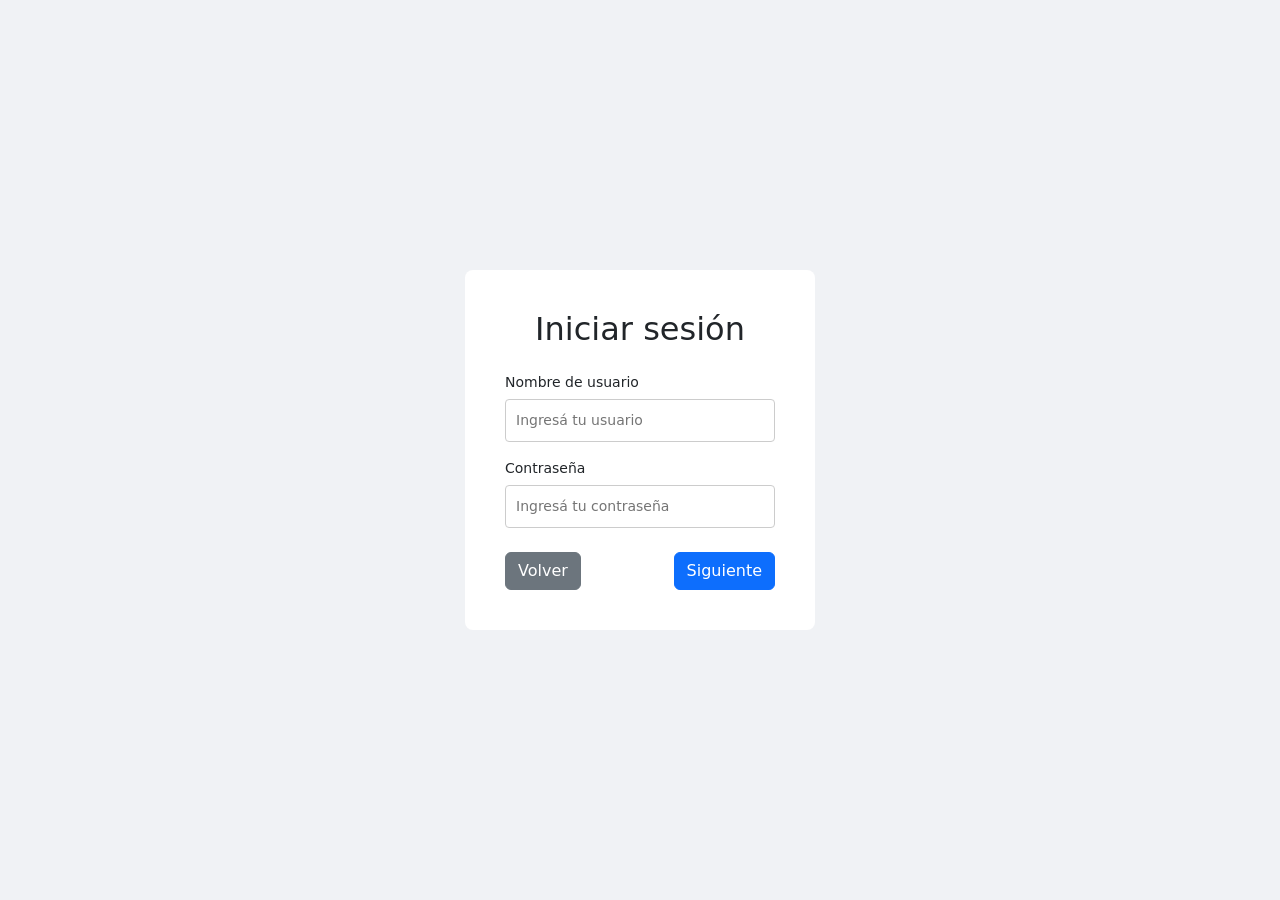
<file: mi_login.html>
<!DOCTYPE html>
<html lang="es">
  <head>
    <meta charset="UTF-8">
    <!-- Adaptá el ancho a la pantalla del dispositivo, necesario para Bootstrap después -->
    <meta name="viewport" content="width=device-width, initial-scale=1">
    <title>Login</title>
    <!-- Linkeamos nuestro archivo de estilos propio -->
    <!--<link href="https://cdn.jsdelivr.net/npm/bootstrap@5.3.3/dist/css/bootstrap.min.css" rel="stylesheet"> -->

        <!-- Bootstrap local dentro del proyecto -->
        <link rel="stylesheet" href="css/bootstrap.min.css">

        <!-- Nuestro CSS propio, siempre después de Bootstrap -->
        <link rel="stylesheet" href="estilos.css">
  </head>
  <body>

    <!-- Tarjeta central de login: este div es el "recuadro blanco" -->
    <div class="contenedor">

      <h2>Iniciar sesión</h2>

      <!-- Campo de usuario: agrupa label + input como una unidad estilizable -->
      <div class="campo">
        <!-- El "for" conecta este label con el input que tiene id="usuario" -->
        <label for="usuario">Nombre de usuario</label>
        <!-- type="text" acepta cualquier texto libre -->
        <input type="text" id="usuario" placeholder="Ingresá tu usuario">
      </div>

      <!-- Campo de contraseña: igual que el anterior pero oculta los caracteres -->
      <div class="campo">
        <label for="contrasena">Contraseña</label>
        <!-- type="password" muestra puntos en lugar de los caracteres escritos -->
        <input type="password" id="contrasena" placeholder="Ingresá tu contraseña">
      </div>

      <!-- Contenedor de los botones, los agrupa como una fila -->
      <div class="botones">

        
        <!-- <button class="btn-volver">Volver</button> 
       <button class="btn-siguiente">Siguiente</button> 
      -->


          <!--btn = clase base de Bootstrap, btn-secondary = estilo gris -->
       <button class="btn btn-secondary">Volver</button>

        <!-- btn = clase base de Bootstrap, btn-primary = estilo azul -->
        <button class="btn btn-primary">Siguiente</button> 

      </div>


    </div>

  </body>
</html>
</file>
<file: estilos.css>
/* ── BODY ──────────────────────────────────────────────
   Centramos todo el contenido vertical y horizontalmente
   usando Flexbox sobre toda la altura de la pantalla     */
body {
  margin: 0;                    /* Elimina el margen que ponen los navegadores por defecto */
  height: 100vh;                /* 100% del alto de la pantalla (vh = viewport height) */
  display: flex;                /* Activa Flexbox: el body ahora distribuye sus hijos */
  justify-content: center;      /* Centra horizontalmente dentro del flex */
  align-items: center;          /* Centra verticalmente dentro del flex */
  background-color: #f0f2f5;    /* Fondo gris claro típico de páginas de login */
}

/* ── TARJETA ────────────────────────────────────────────
   El recuadro blanco que contiene todo el formulario     */
.contenedor {
  background-color: white;      /* Fondo blanco que contrasta con el gris del body */
  padding: 40px;                /* Espacio interno entre el borde y el contenido */
  border-radius: 8px;           /* Esquinas redondeadas */
  width: 350px;                 /* Ancho fijo de la tarjeta */
}

/* ── TÍTULO ─────────────────────────────────────────────
   El h2 "Iniciar sesión"                                 */
h2 {
  text-align: center;           /* Centra el texto dentro de su contenedor */
  margin-bottom: 24px;          /* Separa el título de los campos de abajo */
}

/* ── CAMPO ──────────────────────────────────────────────
   Cada bloque label + input. Usamos flex en columna para
   que el label quede arriba y el input abajo             */
.campo {
  display: flex;                /* Activa Flexbox dentro del campo */
  flex-direction: column;       /* Apila los hijos en columna (arriba → abajo) */
  margin-bottom: 16px;          /* Separa este campo del siguiente */
}

/* ── LABEL ──────────────────────────────────────────────
   El texto descriptivo encima de cada input              */
label {
  font-size: 14px;              /* Tamaño de letra levemente menor al default */
  margin-bottom: 6px;           /* Pequeño espacio entre el label y su input */
}

/* ── INPUT (estado normal) ──────────────────────────────
   Los campos de texto en su estado por defecto           */
input {
  padding: 10px;                /* Espacio interno para que el texto no quede pegado al borde */
  border: 1px solid #ccc;       /* Borde gris finito, sin esto el input no tendría borde */
  border-radius: 4px;           /* Esquinas levemente redondeadas */
  font-size: 14px;              /* Mismo tamaño que el label para consistencia visual */
  outline: none;                /* Elimina el borde azul/naranja que pone el navegador al hacer foco */
}

/* ── INPUT (estado foco) ────────────────────────────────
   Se activa SOLO cuando el usuario hace clic en el input.
   Es un pseudo-selector: el estilo cambia según el estado
   del elemento, similar a un evento en programación      */
input:focus {
  border-color: #0d6efd;        /* Cambia el borde a azul para indicar que ese campo está activo */
}
/* ── CONTENEDOR DE BOTONES ──────────────────────────────
   Agrupa los dos botones en una fila con espacio entre
   ellos, usando Flexbox igual que hicimos con .campo     */
.botones {
  display: flex;                /* Los botones se colocan en fila (por defecto flex es row) */
  justify-content: space-between; /* Uno pegado a la izquierda, otro a la derecha */
  margin-top: 24px;             /* Separa los botones de los campos de arriba */
}

/* ── ESTILO BASE COMPARTIDO ─────────────────────────────
   Propiedades que comparten los dos botones. Definimos
   una vez acá en vez de repetirlo en cada uno            */
button {
  padding: 10px 24px;           /* 10px arriba/abajo, 24px izquierda/derecha */
  border: none;                 /* Elimina el borde que traen los botones por defecto */
  border-radius: 4px;           /* Esquinas redondeadas */
  font-size: 14px;              /* Tamaño de letra consistente con los inputs */
  cursor: pointer;              /* El cursor cambia a manito al pasar por encima */
}

/* ── BOTÓN VOLVER ───────────────────────────────────────
   Estilo secundario: fondo gris, transmite "acción menor" */
.btn-volver {
  background-color: #e0e0e0;    /* Gris claro */
  color: #333;                  /* Texto gris oscuro */
}

/* ── BOTÓN VOLVER: hover ────────────────────────────────
   Se activa cuando el mouse pasa por encima del botón    */
.btn-volver:hover {
  background-color: #c8c8c8;    /* Gris más oscuro, da sensación de respuesta */
}

/* ── BOTÓN SIGUIENTE ────────────────────────────────────
   Estilo primario: fondo azul, transmite "acción principal" */
.btn-siguiente {
  background-color: #0d6efd;    /* Azul */
  color: white;                 /* Texto blanco para contrastar con el fondo azul */
}

/* ── BOTÓN SIGUIENTE: hover ─────────────────────────────
   Se activa cuando el mouse pasa por encima del botón    */
.btn-siguiente:hover {
  background-color: #0b5ed7;    /* Azul más oscuro */
}
</file>
